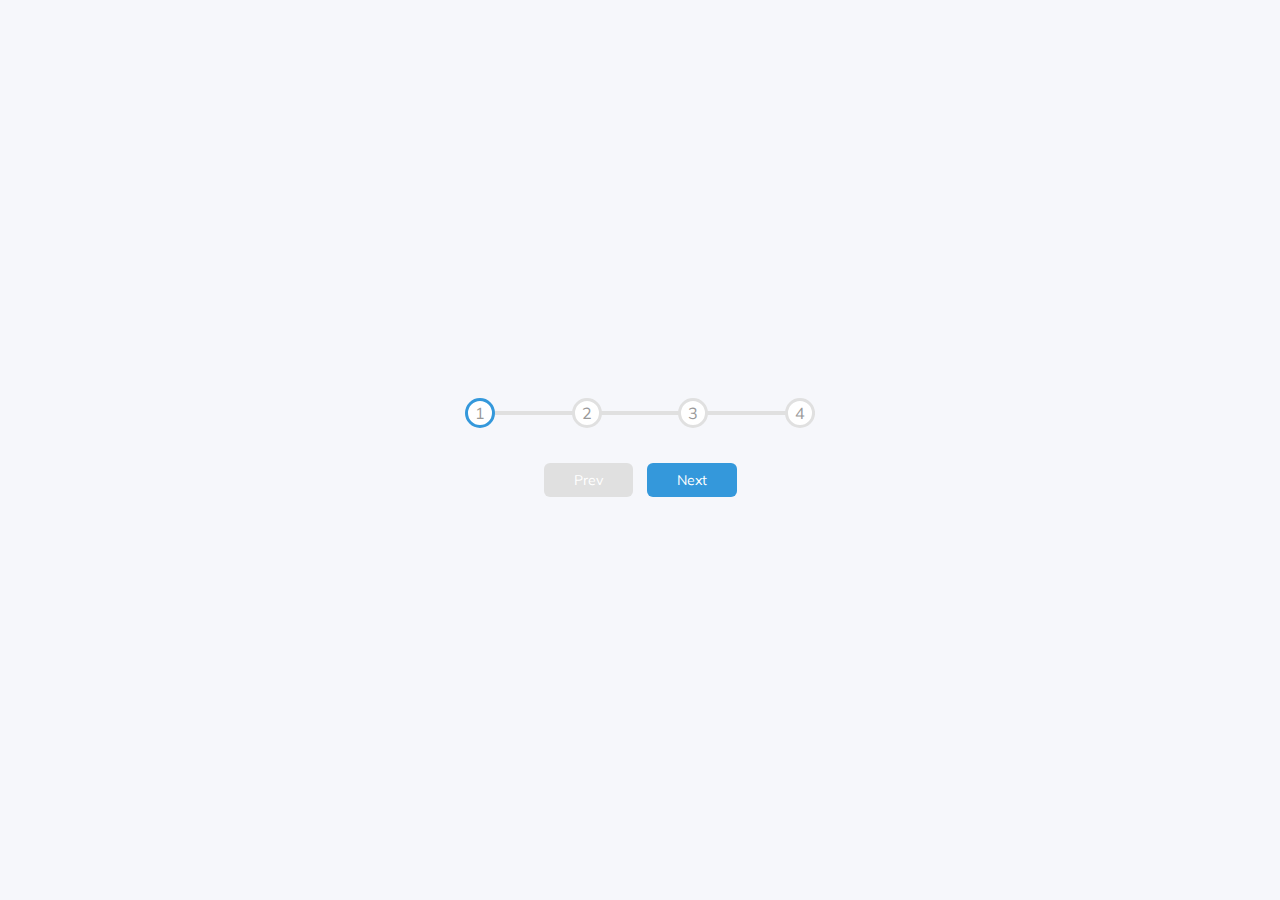
<file: progress_bar/index.html>
<!DOCTYPE html>
<html lang="en">

<head>
    <meta charset="UTF-8">
    <meta http-equiv="X-UA-Compatible" content="IE=edge">
    <meta name="viewport" content="width=device-width, initial-scale=1.0">
    <link rel="stylesheet" href="style.css" />
    <title>Progress Bar</title>
</head>

<body>
    <div class="container">
        <div class="progress-container">
            <div class="progress" id="progress"></div>
            <div class="circle active">1</div>
            <div class="circle">2</div>
            <div class="circle">3</div>
            <div class="circle">4</div>
        </div>
        <button class="btn" id="prev" disabled>Prev</button>
        <button class="btn" id="next">Next</button>
    </div>
    <script src="app.js"></script>
</body>

</html>
</file>
<file: progress_bar/style.css>
@import url('https://fonts.googleapis.com/css?family=Muli&display=swap');
:root {
    --line-border-fill: #3498db;
    --line-border-empty: #e0e0e0;
}

* {
    box-sizing: border-box;
}

body {
    background-color: #f6f7fb;
    font-family: 'Muli', sans-serif;
    display: flex;
    align-items: center;
    justify-content: center;
    height: 100vh;
    overflow: hidden;
    margin: 0;
}

.container {
    text-align: center;
}

.progress-container {
    display: flex;
    justify-content: space-between;
    position: relative;
    margin-bottom: 30px;
    max-width: 100%;
    width: 350px;
}

.progress-container::before {
    content: '';
    background-color: var(--line-border-empty);
    position: absolute;
    top: 50%;
    left: 0;
    transform: translateY(-50%);
    height: 4px;
    width: 100%;
    z-index: -1;
}

.progress {
    background-color: var(--line-border-fill);
    position: absolute;
    top: 50%;
    left: 0;
    transform: translateY(-50%);
    height: 4px;
    width: 0%;
    z-index: -1;
    transition: 0.4s ease;
}

.circle {
    background-color: #fff;
    color: #999;
    border-radius: 50%;
    height: 30px;
    width: 30px;
    display: flex;
    align-items: center;
    justify-content: center;
    border: 3px solid var(--line-border-empty);
    transition: 0.4s ease;
}

.circle.active {
    border-color: var(--line-border-fill);
}

.btn {
    background-color: var(--line-border-fill);
    color: #fff;
    border: 0;
    border-radius: 6px;
    cursor: pointer;
    font-family: inherit;
    padding: 8px 30px;
    margin: 5px;
    font-size: 14px;
}

.btn:active {
    transform: scale(0.98);
}

.btn:focus {
    outline: 0;
}

.btn:disabled {
    background-color: var(--line-border-empty);
    cursor: not-allowed;
}
</file>
